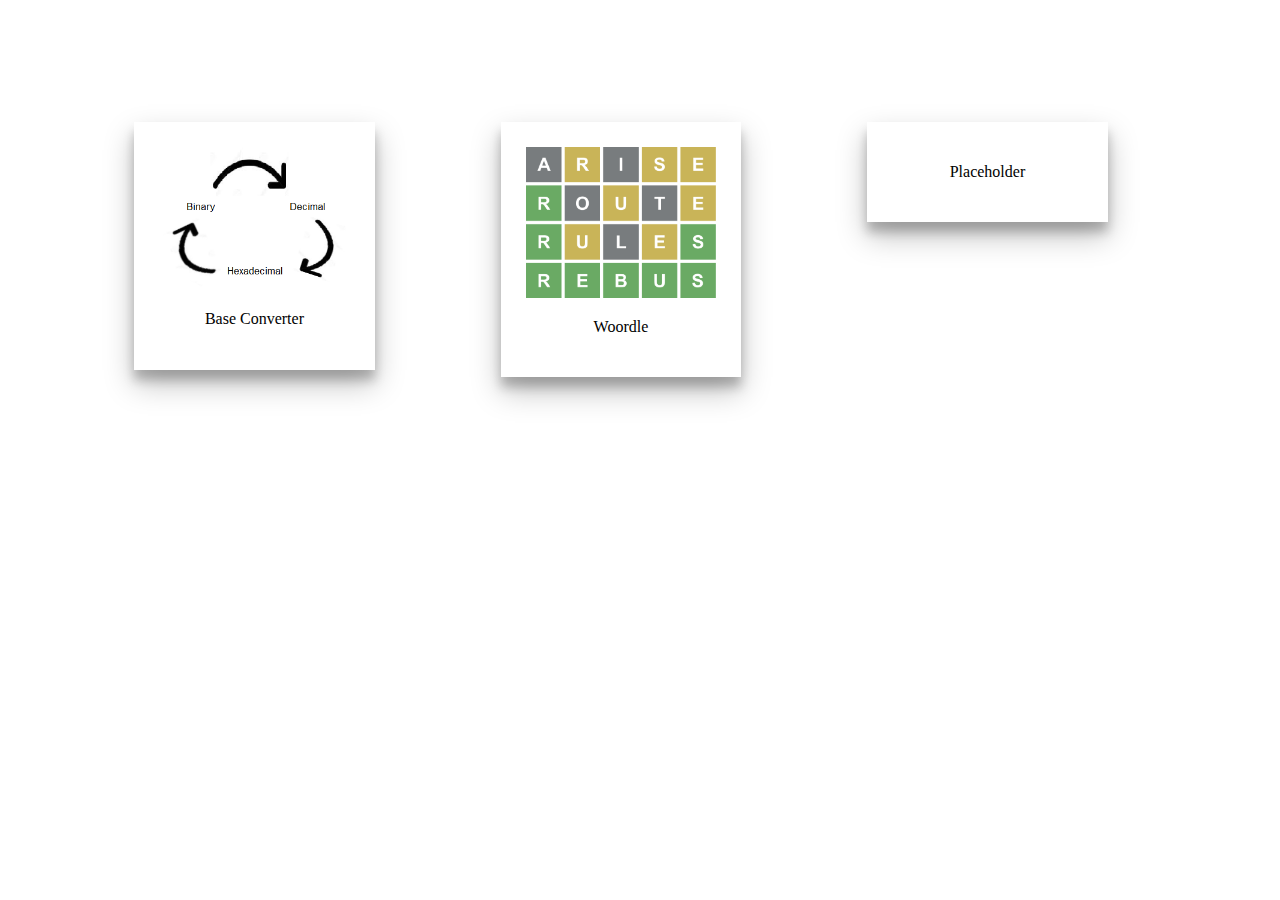
<file: index.html>
<!DOCTYPE html>
<!--[if lt IE 7]>      <html class="no-js lt-ie9 lt-ie8 lt-ie7"> <![endif]-->
<!--[if IE 7]>         <html class="no-js lt-ie9 lt-ie8"> <![endif]-->
<!--[if IE 8]>         <html class="no-js lt-ie9"> <![endif]-->
<!--[if gt IE 8]>      <html class="no-js"> <![endif]-->
<html>
    <head>
        <meta charset="utf-8">
        <meta http-equiv="X-UA-Compatible" content="IE=edge">
        <title></title>
        <meta name="description" content="">
        <meta name="viewport" content="width=device-width, initial-scale=1">
        <link rel="stylesheet" href="stylesheet.css">
    </head>
    
    <body>
        <!--[if lt IE 7]>
            <p class="browsehappy">You are using an <strong>outdated</strong> browser. Please <a href="#">upgrade your browser</a> to improve your experience.</p>
        <![endif]-->
        <!--testing new commit-->
        
        <!-- Converter Modal Button-->
        <div class = "appButton" id = "convertModalButton">
            <img src = "images/BaseConverterImage.png" style="object-fit: contain; width: 100%; height: 100%;">
            <p style= "text-align: center">Base Converter</p>
        </div>

            <!-- Converter Modal -->
        <div id = "converterModal" class = "modal">

            <!-- Converter Modal Content -->
            <div id = "converterModalContent" class = "modalContent">
                <span class = "close" >&times;</span>
                </br>

                <form id ="ConvertForm" onsubmit="return false">
                    <label for="FromBase">From Base:</label>
                    <select name="FromBase" id="FromBase">
                      <option value="2">2 (Binary)</option>
                      <option value="3">3</option>
                      <option value="4">4</option>
                      <option value="5">5</option>
                      <option value="6">6</option>
                      <option value="7">7</option>
                      <option value="8">8 (Octal)</option>
                      <option value="9">9</option>
                      <option value="10">10 (Decimal)</option>
                      <option value="11">11</option>
                      <option value="12">12</option>
                      <option value="13">13</option>
                      <option value="14">14</option>
                      <option value="15">15</option>
                      <option value="16">16 (Hexadecimal)</option>
                    </select> </br>

                    <label for="ToBase">To Base:</label>
                    <select name="ToBase" id="ToBase">
                      <option value="2">2 (Binary)</option>
                      <option value="3">3</option>
                      <option value="4">4</option>
                      <option value="5">5</option>
                      <option value="6">6</option>
                      <option value="7">7</option>
                      <option value="8">8 (Octal)</option>
                      <option value="9">9</option>
                      <option value="10">10 (Decimal)</option>
                      <option value="11">11</option>
                      <option value="12">12</option>
                      <option value="13">13</option>
                      <option value="14">14</option>
                      <option value="15">15</option>
                      <option value="16">16 (Hexadecimal)</option>
                    </select>
                </br>
                    <label for="Number">Number (Capitalize Letters):</label> </br>
                    <input type="text" id="Number"> </br>
                    <span id="error"></span>
                </form>
                <label for="Result">Result:</label> </br>
                <input type="text" id="Result" readonly>
                </br>
                <button onclick = "convert();" type="button" id = "convertButton" >Convert!</button>
            </div>
            
        </div>

        <!-- Second Button-->
        <div class = "appButton" id = "secondButton">
            <img src = "images/WoordleImage.png" style="object-fit: contain; width: 100%; height: 100%;">
            <p style= "text-align: center">Woordle</p>
        </div>

        <!-- Second Modal -->
        <div id = "secondModal" class = "modal">

            <!-- Second Modal Content -->
            <div id = "secondModalContent" class = "modalContent">
                <span class = "close" >&times;</span>
            </br></br>

                <div class = "row">
                    <div class = "box"></div>
                    <div class = "box"></div>
                    <div class = "box"></div>
                    <div class = "box"></div>
                    <div class = "box"></div>
                </div>

                <div class = "row">
                    <div class = "box"></div>
                    <div class = "box"></div>
                    <div class = "box"></div>
                    <div class = "box"></div>
                    <div class = "box"></div>
                </div>

                <div class = "row">
                    <div class = "box"></div>
                    <div class = "box"></div>
                    <div class = "box"></div>
                    <div class = "box"></div>
                    <div class = "box"></div>
                </div>

                <div class = "row">
                    <div class = "box"></div>
                    <div class = "box"></div>
                    <div class = "box"></div>
                    <div class = "box"></div>
                    <div class = "box"></div>
                </div>

                <div class = "row">
                    <div class = "box"></div>
                    <div class = "box"></div>
                    <div class = "box"></div>
                    <div class = "box"></div>
                    <div class = "box"></div>
                </div>

                <div class = "row">
                    <div class = "box"></div>
                    <div class = "box"></div>
                    <div class = "box"></div>
                    <div class = "box"></div>
                    <div class = "box"></div>
                </div>

                <div id = "playAgainBtn">Play Again</div>

                <div class = "keyboardRow" id = "keyboardRow1">
                    <div class = "key">Q</div>
                    <div class = "key">W</div>
                    <div class = "key">E</div>
                    <div class = "key">R</div>
                    <div class = "key">T</div>
                    <div class = "key">Y</div>
                    <div class = "key">U</div>
                    <div class = "key">I</div>
                    <div class = "key">O</div>
                    <div class = "key">P</div>
                </div>

                <div class = "keyboardRow">
                    <div class = "key" id = "emptyKey"></div>
                    <div class = "key">A</div>
                    <div class = "key">S</div>
                    <div class = "key">D</div>
                    <div class = "key">F</div>
                    <div class = "key">G</div>
                    <div class = "key">H</div>
                    <div class = "key">J</div>
                    <div class = "key">K</div>
                    <div class = "key">L</div>
                </div>

                <div class = "keyboardRow" id = "keyboardRow3">
                    <div class = "key" id = "enter">Enter</div>
                    <div class = "key">Z</div>
                    <div class = "key">X</div>
                    <div class = "key">C</div>
                    <div class = "key">V</div>
                    <div class = "key">B</div>
                    <div class = "key">N</div>
                    <div class = "key">M</div>
                    <div class = "key" id = "backspace">&#9003;</div>
                </div>

                <div id="dummy" style="display:none;color:#64b95c"></div>

            </div>
            
        </div>


        <div class = "appButton">
            <p style= "text-align: center">Placeholder</p>
        </div>

        <script src="script.js" async defer></script>
    </body>
</html>
</file>
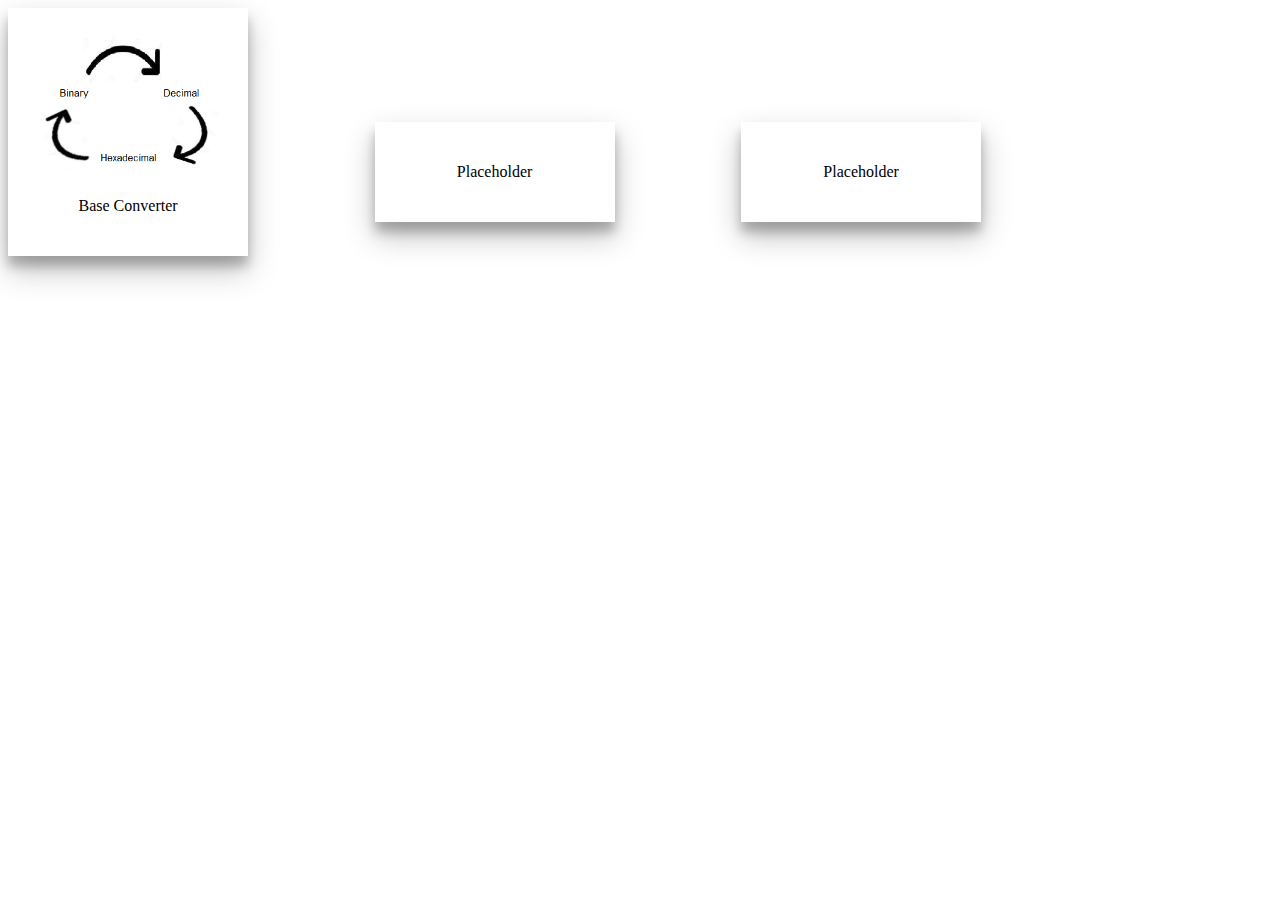
<file: home.html>
<!DOCTYPE html>
<!--[if lt IE 7]>      <html class="no-js lt-ie9 lt-ie8 lt-ie7"> <![endif]-->
<!--[if IE 7]>         <html class="no-js lt-ie9 lt-ie8"> <![endif]-->
<!--[if IE 8]>         <html class="no-js lt-ie9"> <![endif]-->
<!--[if gt IE 8]>      <html class="no-js"> <!--<![endif]-->
<html>
    <head>
        <meta charset="utf-8">
        <meta http-equiv="X-UA-Compatible" content="IE=edge">
        <title></title>
        <meta name="description" content="">
        <meta name="viewport" content="width=device-width, initial-scale=1">
        <link rel="stylesheet" href="stylesheet.css">
    </head>
    
    <body>
        <!--[if lt IE 7]>
            <p class="browsehappy">You are using an <strong>outdated</strong> browser. Please <a href="#">upgrade your browser</a> to improve your experience.</p>
        <![endif]-->
        <!--testing new commit-->
        
        <div class = "appButton" id = "convertButton">
            <img src = "images/BaseConverterImage.png" style="object-fit: contain; width: 100%; height: 100%;">
            <p style= "text-align: center">Base Converter</p>
        </div>

            <!-- Converter Modal -->
        <div id = "converterModal" class = "modal">

            <!-- Converter Modal Content -->
            <div id = "converterModalContent" class = "modalContent">
                <span class = "close" >&times;</span>
                <p>Placeholder</p>
            </div>
            
        </div>

        <div class = "appButton">
            <p style= "text-align: center">Placeholder</p>
        </div>

        <div class = "appButton">
            <p style= "text-align: center">Placeholder</p>
        </div>

        <script src="script.js" async defer></script>
    </body>
</html>
</file>
<file: stylesheet.css>
.appButton {
    padding: 2%;
    margin-left: 10%;
    margin-top: 9%;
    width: 15%;
    float: left;
    box-shadow: rgba(0, 0, 0, 0.25) 0px 14px 28px, rgba(0, 0, 0, 0.22) 0px 10px 10px;
}

.appButton:hover,
.appButton:focus {
    text-decoration: none;
    cursor: pointer;
  }

.modal {
    display: none;
    position: fixed;
    z-index: 1; 
    padding-top: 5%; 
    left: 0;
    top: 0;
    width: 100%; 
    height: 100%; 
    overflow: auto;
    line-height: 1.5; 
    background-color: rgb(0,0,0); 
    background-color: rgba(0,0,0,0.4); 
  }

.modalContent {
    background-color: #fefefefa;
    margin: auto;
    padding: 20px 40px 50px 50px;
    border: 2px solid #888;
    width: 50%;
  }

.close {
    top: 0;
    right: 0;
    float: right;
    padding-left: 30px;
    font-size: 28px;
    font-weight: bold;
  }

.close:hover,
.close:focus {
    color: #000;
    text-decoration: none;
    cursor: pointer;
  }

#convertButton{
    margin: 0 auto;
    display: block;
}

.row{
    grid-template-columns: 1fr 1fr 1fr 1fr 1fr;
    display: grid;
    margin-left: 250px;
    margin-right: 250px;
}

.box{
    align-items: center;
    justify-content: center;
    border: 1px solid rgb(168, 168, 168);
    background-color: #ffffff;
    display: flex;
    min-height: 3rem;
    margin: 2px 2px 2px 2px;
    padding: 0%;
    font-size: 30px;
    font-family: sans-serif;
}

#playAgainBtn{
    background-color: #64b95c;
    color: #ffffff;
    margin: 20px 40% 20px 40%;
    min-height: 50px;
    line-height: 50px;
    text-align: center;
}

.keyboardRow{
    grid-template-columns: repeat(20, 25px);
    margin: 2px 17% 0px 17.5%;
    display: grid;
    grid-gap: 3px;
}

.key{
    border: 1px solid rgb(168, 168, 168);
    align-items: center;
    justify-content: center;
    display: flex;
    min-height: 3rem;
    grid-column: span 2;
    color: #000000;
    background-color: #ffffff;
}

 #emptyKey{
    border: 0px solid rgb(168, 168, 168);
    grid-column: span 1;
 }

 #enter{
     grid-column: span 3;
 }

 #backspace{
     grid-column: span 3;
 }

 #secondModal{
     padding-top: 2%;
 }
</file>
